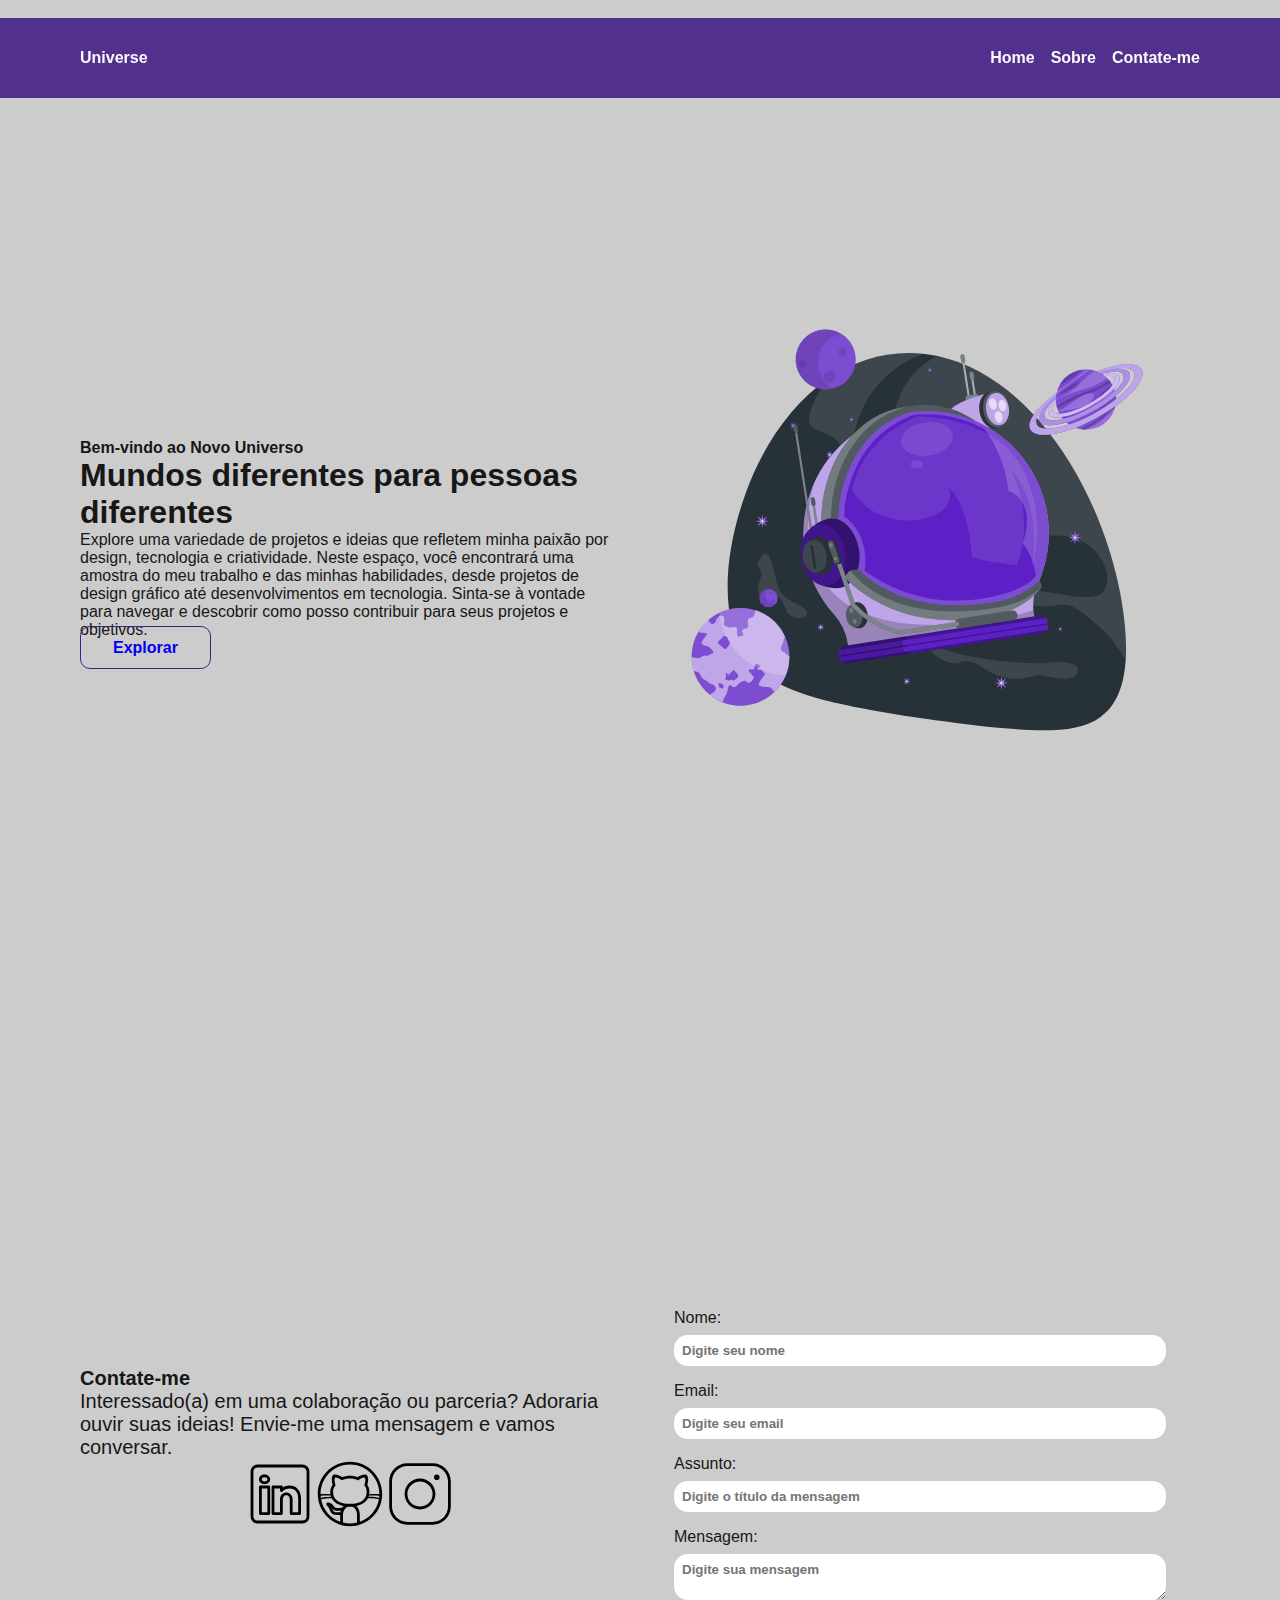
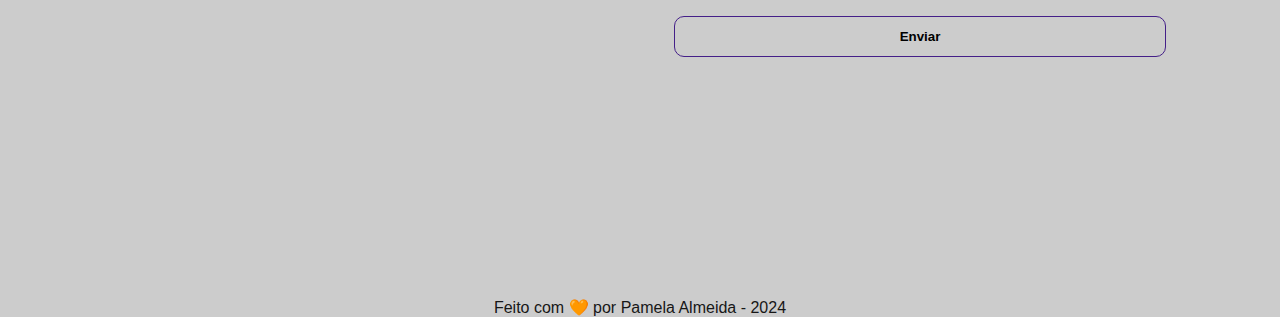
<file: index.html>
﻿﻿<!DOCTYPE html>
<html lang="pt-br">
<html>
<head>
    <meta charset="UTF-8">
    <meta name="viewport" content="width=device-width, initial-scale=1.0">
    <meta name="description" content="Projeto Portfólio">
    <meta name="author" content="Pamela Almeida">
    <meta name="keywords" content="HTML, CSS, JavaScript">
    <link rel="icon" href="./assets/img/favicon.svg" />
    <link rel="stylesheet" href="./assets/css/style.css">
    <title>Universe</title>
</head>
<body>
    <header class="menu_container flex">
        <div id="header_content" class="menu_content">

                <div id="titulo">

                
                <a href="#">Universe</a>

            </div>

            
            <div id="menu" class="flex">

            
                <nav>
                  
                    <ul class="flex menu_lista">
                        <li><a href="#">Home</a></li>
                        <li><a href="#about">Sobre</a></li>
                        <li><a href="#contact">Contate-me</a></li>
                    </ul>
                </nav>

            </div>

        </div>
    </header>

    <main>

        <!-- Seção Home -->
        <section id="home" class="home_container">

            <!-- Texto da Seção Home -->
            <article id="home_texto" class="home_content">

                <h4>Bem-vindo ao Novo Universo</h4>
                <h1>Mundos diferentes para pessoas diferentes</h1>
                <p>
                    Explore uma variedade de projetos e ideias que refletem minha paixão por design, tecnologia e criatividade. Neste espaço, você encontrará uma amostra do meu trabalho e das minhas habilidades, desde projetos de design gráfico até desenvolvimentos em tecnologia. Sinta-se à vontade para navegar e descobrir como posso contribuir para seus projetos e objetivos.
                </p>
                </p>

                <a 
                    class="botao"
                    target="_blank" 
                    href="https://github.com/pamelalmeidaa" 
                >
                    Explorar
                </a>

            </article>

            <!-- Imagem da Seção Home -->
            <article id="home_imagem" class="home_content">
                <img 
                    class="home_content_img" 
                    src="./assets/img/astronauta.svg" 
                    alt="Capacete de Astronauta Animado"  
                >
            </article>

        </section>

        <!-- Seção About -->
        <section id="about" class="sobre_container">

        </section>

        <!-- Seção Contact -->
        <section id="contact" class="contato_container">

            <!-- Seção de Contato - Redes Sociais-->
            <article id="redes_sociais" class="contato_content">

                <h4>Contate-me</h4>
                <p>Interessado(a) em uma colaboração ou parceria? Adoraria ouvir suas ideias! Envie-me uma mensagem e vamos conversar.</p>

                <div id="icones_redes_sociais" class="flex social_container">
                    <a href="">
                        <img class="social_icon" src="assets/img/linkedin.svg" alt="LinkedIn" />
                    </a>
                    <a href="">
                        <img class="social_icon" src="assets/img/github.svg" alt="Github" />
                    </a>
                    <a href="">
                        <img class="social_icon" src="assets/img/instagram.svg" alt="Instagram" />
                    </a>
                </div>

            </article>


              <form id="formulario" action="https://formsubmit.co/240dde5b305f9e9d07970fc453633e27" method="POST">

                <input type="hidden" name="_next" value="http://localhost:5500/sucess.html">

                <input type="hidden" name="_captcha" value="false">

                <label for="nome">Nome: </label>
                <input id="name" type="text" name="name" placeholder="Digite seu nome" >
                <span id="txtNome"></span>

                <label for="email">Email: </label>
                <input id="email" type="text" name="email" placeholder="Digite seu email" >
                <span id="txtEmail"></span>

                <label for="subject">Assunto: </label>
                <input id="subject" type="text" name="subject" placeholder="Digite o título da mensagem" >
                <span id="txtSubject"></span>

                <label for="message">Mensagem: </label>
                <textarea id="message" name="message" placeholder="Digite sua mensagem" ></textarea>
                <span id="txtMensagem"></span>

                <button class="botao" type="submit">Enviar</button>

            </form>

        </section>

    </main>

    
    <footer class="flex">
        Feito com 🧡 por Pamela Almeida - 2024
    </footer>

    <script src="assets/js/script.js"></script>

</body>

</html>
</file>
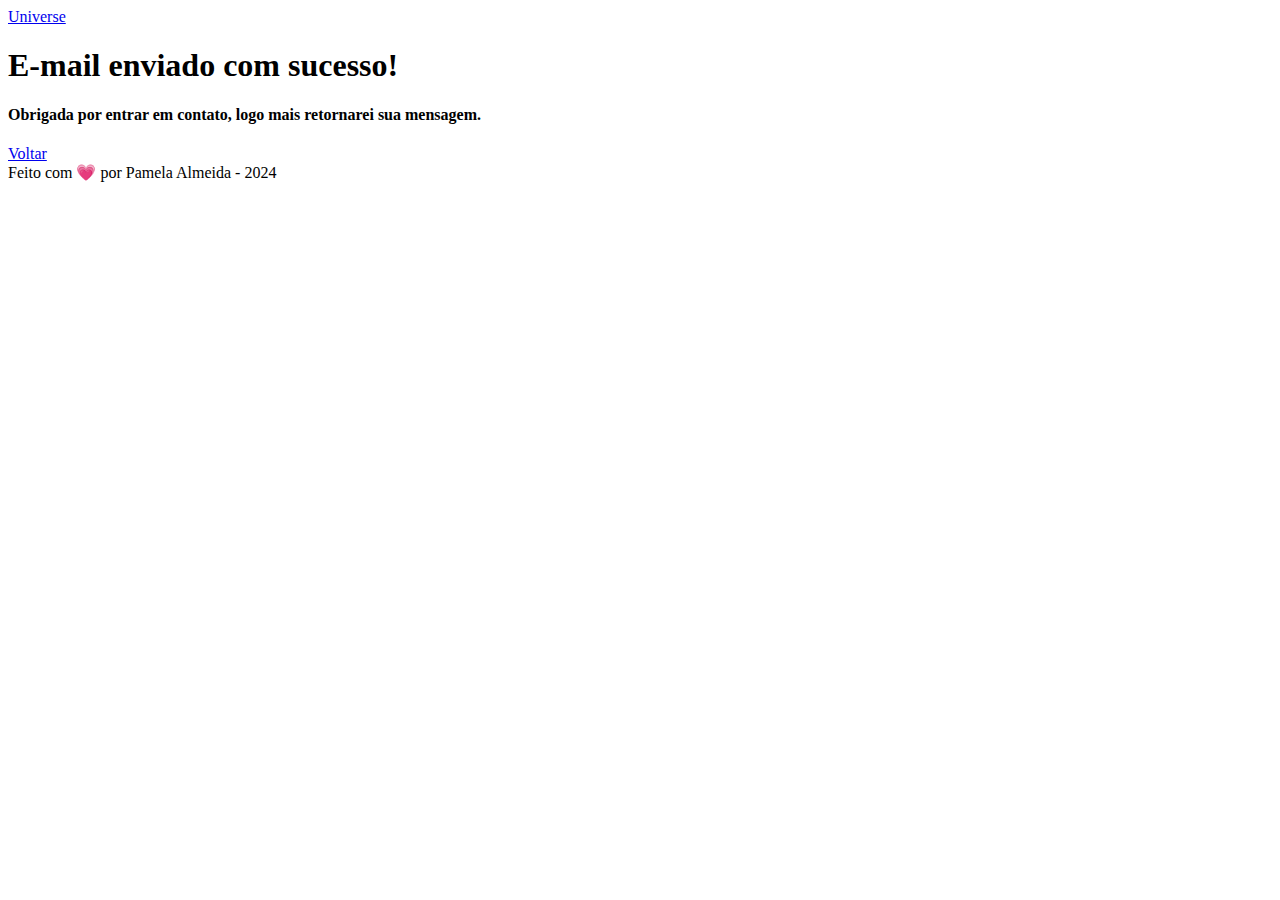
<file: sucess.html>
<!DOCTYPE html>
<html lang="pt-br">

<head>
    <meta charset="UTF-8">
    <meta name="viewport" content="width=device-width, initial-scale=1.0">
    <meta name="description" content="Projeto Portfólio" />
    <meta name="author" content="Pamela Almeida" />
    <meta name="keywords" content="HTML, CSS, JavaScrit" />
    <link rel="icon" href="./assets/img/favicon.svg" />
    <title>Universe</title>
</head>

<body>
    <header>
        <div id="header_content">
            <div id="menu_content_sucess">
                <a href="#">Universe</a>
            </div>
        </div>
    </header>

    <main>
        <section id="home">
            <article id="home_texto">
                <h1>E-mail enviado com sucesso!</h1>
                <h4>Obrigada por entrar em contato, logo mais retornarei sua mensagem.</h4>
                <a href="index.html">Voltar</a>
            </article>
        </section>

    </main>

    <footer>
        Feito com 💗 por Pamela Almeida - 2024
    </footer>
</body>
</html>
</file>
<file: assets/css/style.css>
* {
    margin: 0;
    padding: 0;
    text-decoration: none;
    font-family: Arial, Helvetica, sans-serif;
  }
  
  :root {
    --purple-200: #9a7bd1;
  
    --purple-500: #6b36c8;
  
    --purple-800: #441f88;
  
    --black-800: #171717;
  
    --gray-200: #cccccc;
  
    --gray-400: #505861;
  
    --white: #ffffff;
  }
  
  html {
    scroll-behavior: smooth;
  }
  
  body {
    background-color: var(--gray-200);
    color: var(--black-800);
  }
  
  .botao {
    padding: 12px 32px;
    border: 1px solid var(--purple-800);
    border-radius: 10px;
    text-align: center;
    font-weight: 700;
  }
  
  .botao:hover {
    color: var(--gray-200);
    background-color: var(--purple-800);
  }
  
  .flex {
    display: flex;
    justify-content: center;
    align-items: center;
  }
  
  .menu_container {
    background-color: var(--purple-800);
    position: sticky;
    top: 0;
    filter: opacity(0.9);
    height: 80px;
  }
  
  .menu_container a {
    font-size: 16px;
    color: var(--white);
    font-weight: bold;
  }
  
  .menu_container a:hover {
    color: var(--purple-200);
  }
  
  .menu_content {
    max-width: 1120px;
    padding: 0 24px;
    width: 100%;
    display: flex;
    justify-content: space-between;
  }
  
  .menu_lista {
    list-style: none;
  }
  
  .menu_lista li {
    margin: 0 0 0 16px;
  }
  
  .home_container {
    display: grid;
    max-width: 1120px;
    margin: auto;
    height: 100vh;
    display: grid;
    grid-template-columns: repeat(auto-fill, 540px);
    align-items: center;
    gap: 30px;
  }
  
  .center {
    text-align: center;
    padding: 20px;
  }
  
  
  .img_about {
    border-image-outset: 10px;
    border: 5px solid var(--purple-500);
    border-radius: 300px;
  }
  
  .about_container{
    max-width: 1120px;
    margin: auto;
    height: 100vh;
    display: grid;
    grid-template-columns: repeat(auto-fill, 540px);
    align-items: center;
    gap: 30px;
  }
  
  .github_container{
    display: grid;
    grid-template-columns: auto auto auto auto;
    align-items: center;
    height: 20vh;
    margin: auto;
  }
  
  .contato_container {
    max-width: 1120px;
    margin: auto;
    height: 100vh;
    display: grid;
    grid-template-columns: repeat(auto-fill, 540px);
    align-items: center;
    gap: 30px;
  }
  
  .contato_content {
    flex-direction: column;
    margin: auto;
    font-size: 20px;
    gap: 20px;
  }
  
  .social_container a img {
    width: 70px;
  }
  
  .social_icon:hover {
    filter: brightness(0) saturate(100%) invert(20%) sepia(99%) saturate(1880%)
      hue-rotate(250deg) brightness(97%) contrast(96%);
  }
  
  form{
    display: flex;
    flex-direction: column;
    margin: 70px 0px 0px 0px;
    padding: 24px;
  }
  
  form label{
    font-size: 2opx;
  }
  
  form input, textarea {
    margin: 8px 0px 16px;
    padding: 8px;
    border-radius: 14px;
    border: none;
    font-weight: bold;
  }
  
  form button {
    background-color: transparent;
  }
  
  .footer_container{
    display: grid;
    grid-template-columns: auto;
    align-items: center;
    background-color: var(--purple-800);
  }
  
  .footer_container p{
    font-weight: bold;
    font-size: 16px;
    color: var(--white);
  }
  
  .footer_container p:hover{
    color: var(--black-800);
  }
</file>
